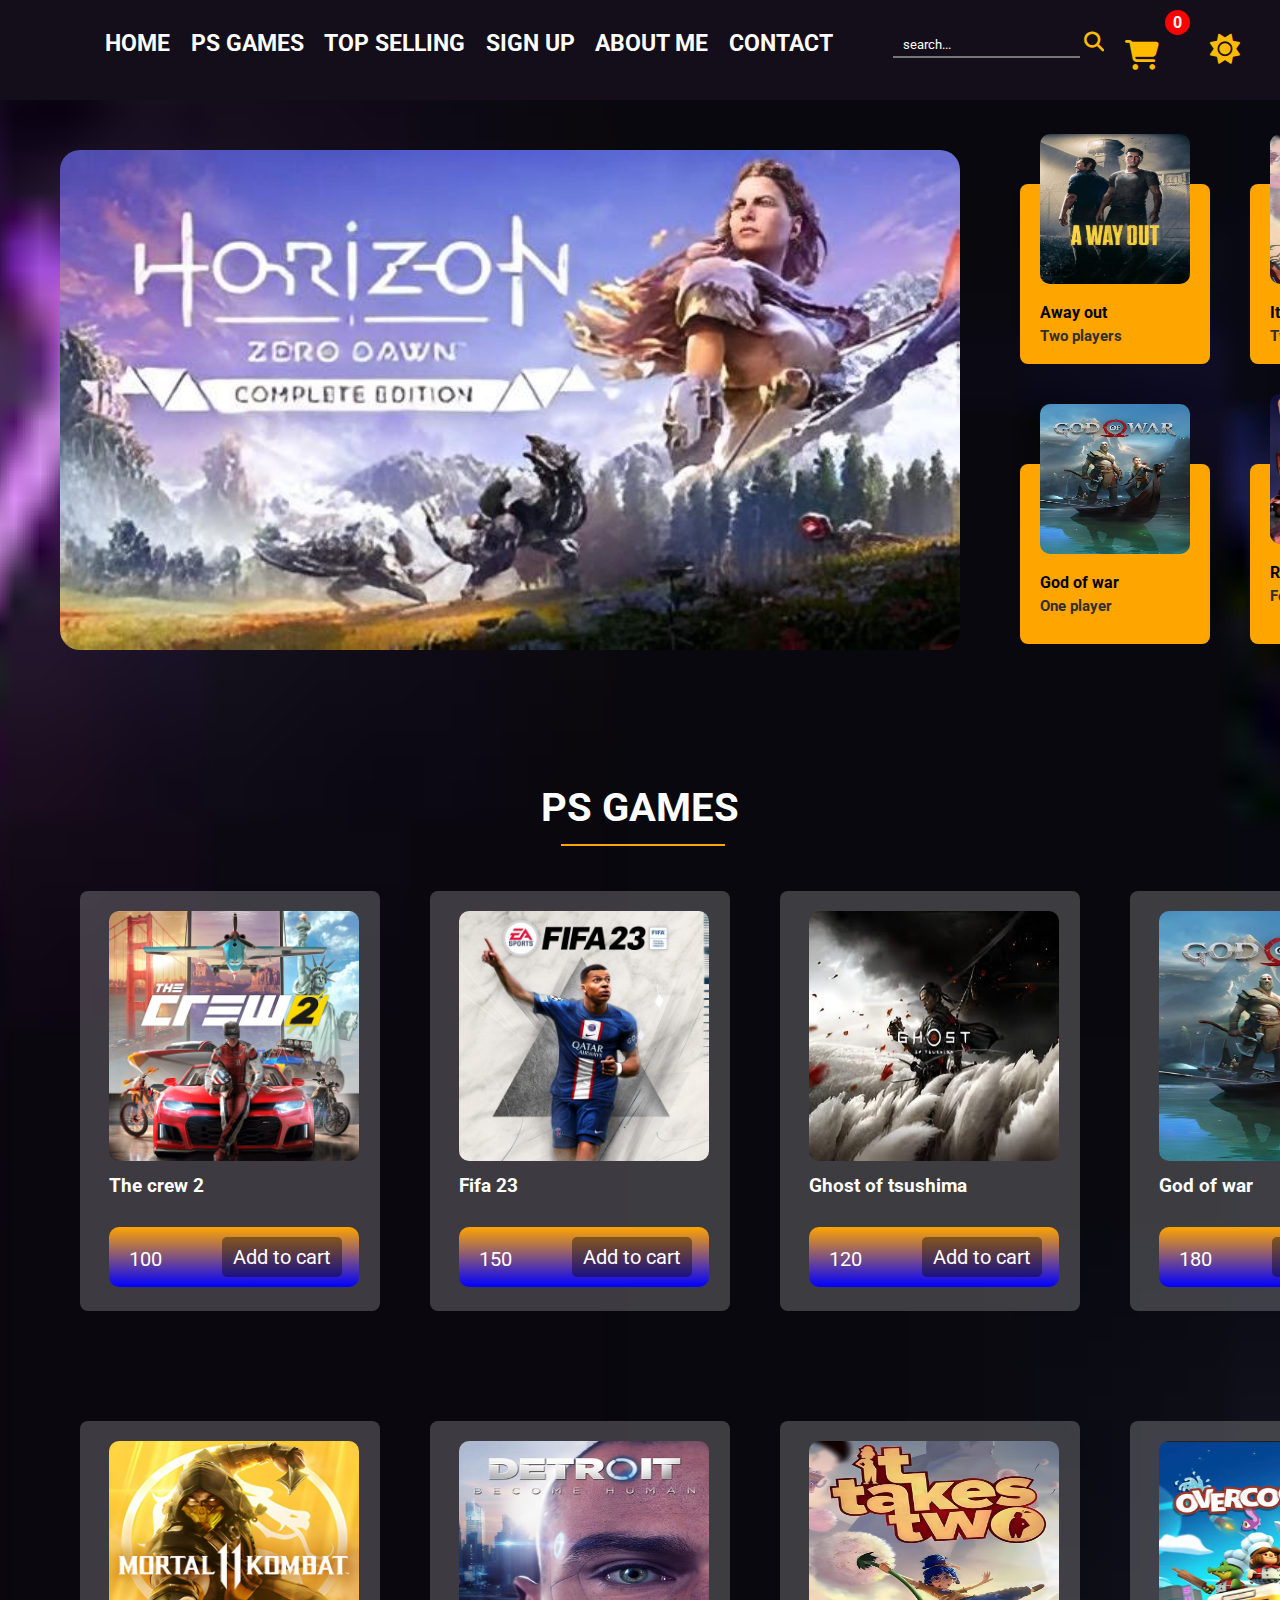
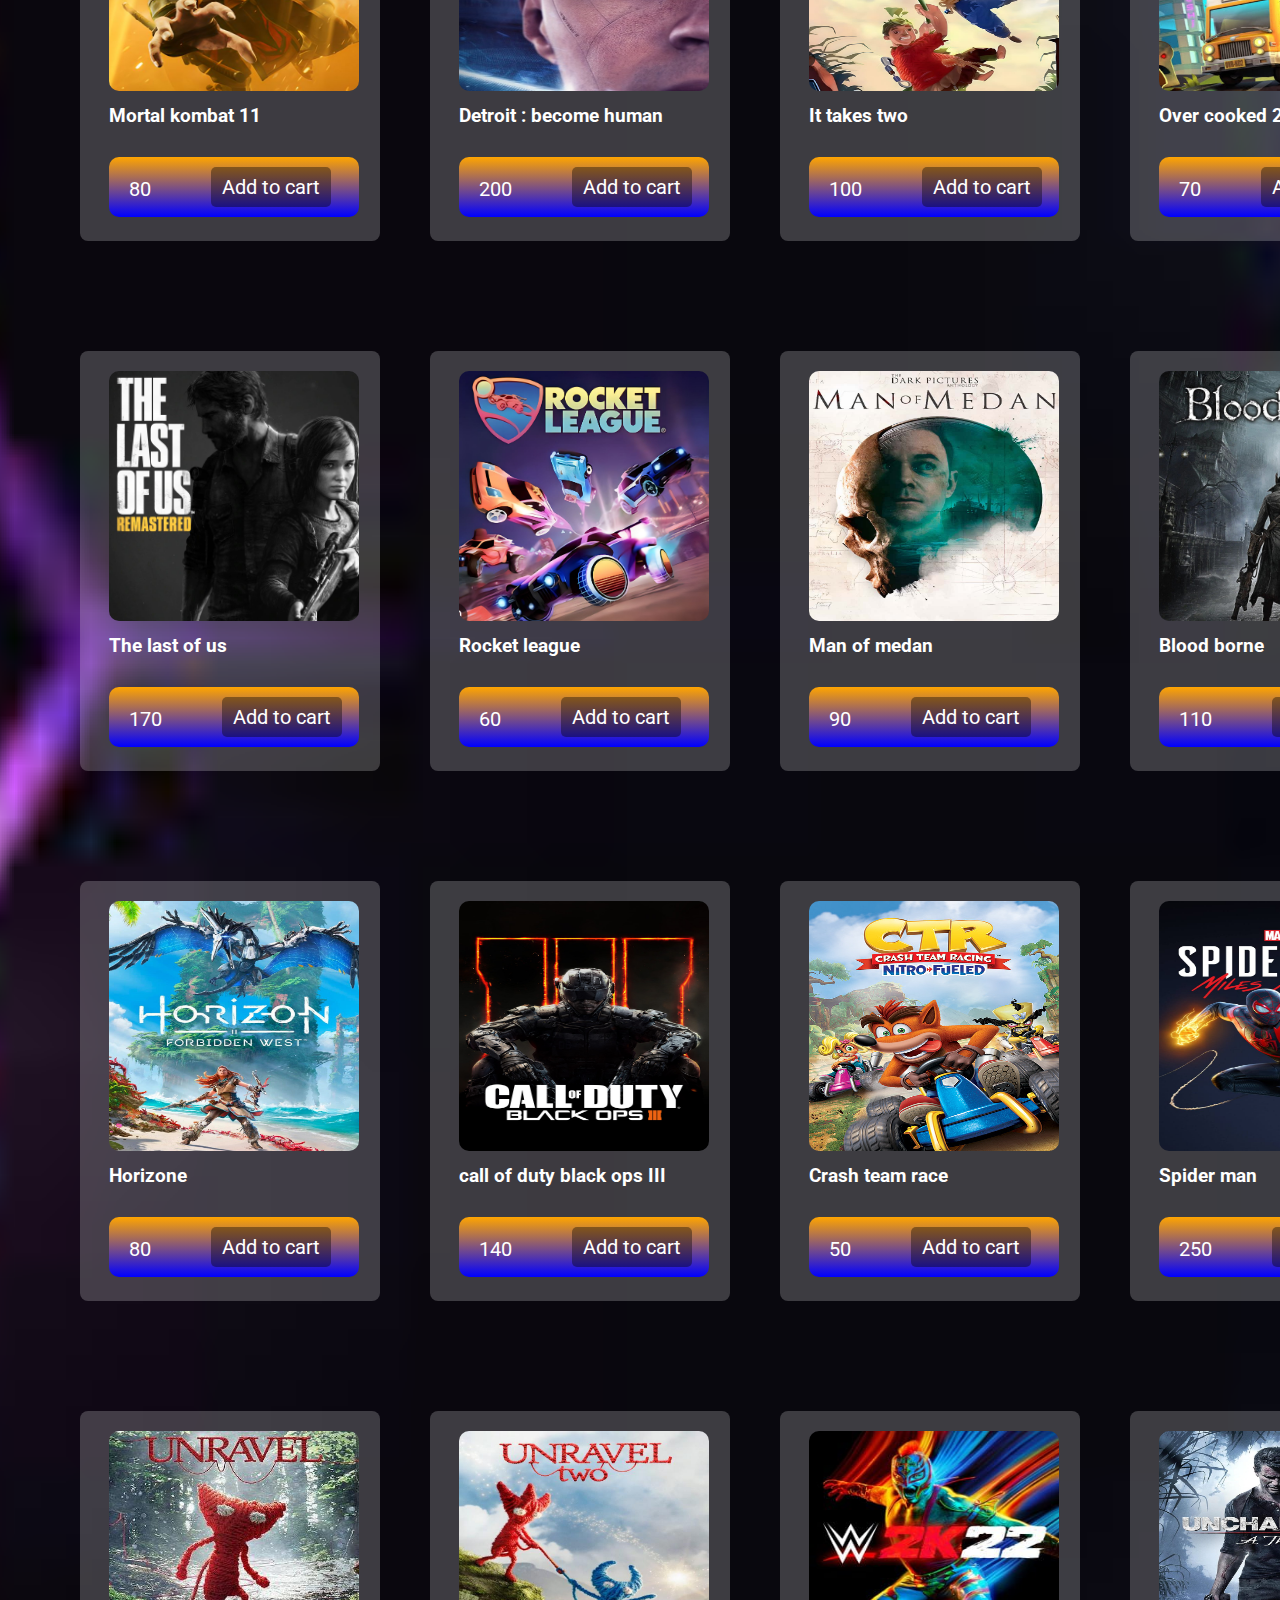
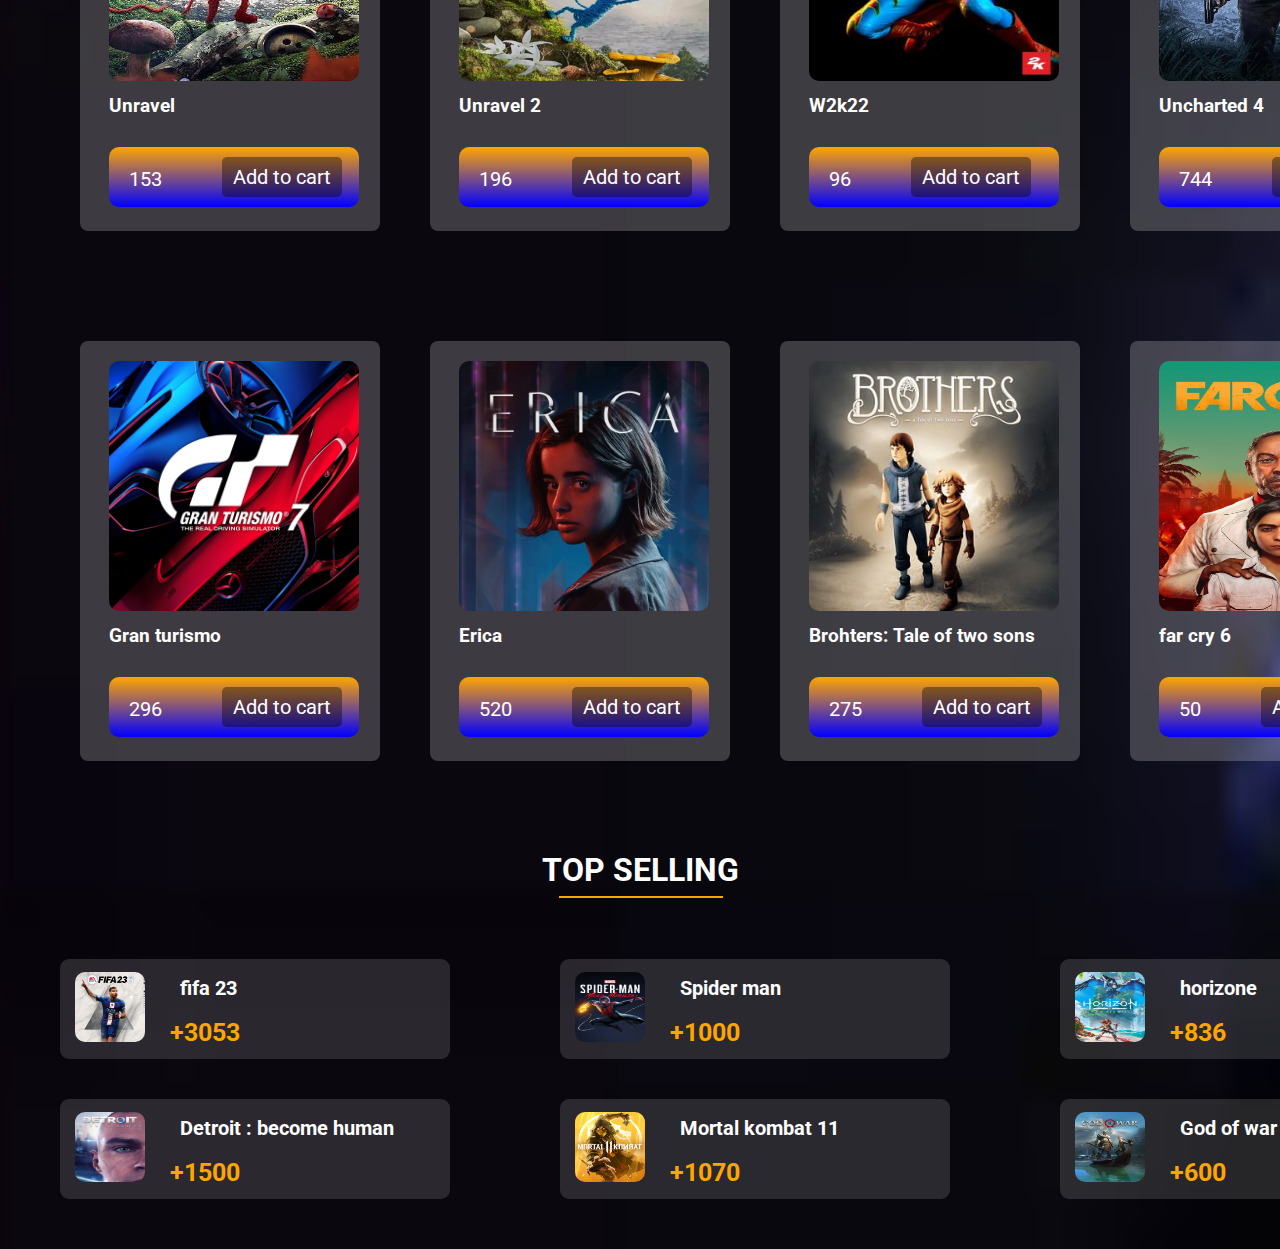
<file: index.html>
<!DOCTYPE html>
<html lang="en">
<head>
    <meta charset="UTF-8">
    <meta name="viewport" content="width=device-width, initial-scale=1.0">
    <title>PS GAMES</title>
    <link rel="stylesheet" href="style.css">
    <link rel="preconnect" href="https://fonts.googleapis.com">
<link rel="preconnect" href="https://fonts.gstatic.com" crossorigin>
<link href="https://fonts.googleapis.com/css2?family=Cairo&family=IBM+Plex+Sans+Arabic&family=Lemonada&family=Merriweather:wght@300&family=Roboto:wght@300&display=swap" rel="stylesheet">
<link rel="icon" href="ps icon.png">
<link rel="stylesheet" href="https://cdnjs.cloudflare.com/ajax/libs/font-awesome/6.4.2/css/all.min.css">
</head>
<body class="body">

    <div class="home" id="home">
        <header>
            <ul id="ul">
                <li><a href="#home">HOME</a></li>
                <li><a href="#ps">PS GAMES</a></li>
                <li><a href="#top">TOP SELLING</a></li>
                <li><a class="hide" href="sign up.html">SIGN UP</a></li>
                <li><a class="hide" href="about.html">ABOUT ME</a></li>
                <li><a class="hide" href="contact.html">CONTACT</a></li>
                
                <div class="search-icon">
                    <div class="all-search">
                        <input class="input-search" type="search" placeholder="search..." onkeyup="search()">
                        <button class="icon"><i class="fa-solid fa-magnifying-glass" style="color: #ffbb00;"></i></button>
                    </div>
                    <div class="products-list">
                        <div class="products">
                            <img src="spider man.jpeg" alt="photo">
                            <div class="details">
                                <h2>Spider man</h2>
                                <h3>250$</h3>
                            </div>
                        </div>

                        <div class="products">
                            <img src="detroit.jpeg" alt="photo">
                            <div class="details">
                                <h2>Detroit</h2>
                                <h3>200$</h3>
                            </div>
                        </div>

                        <div class="products">
                            <img src="call of duty.jpeg" alt="photo">
                            <div class="details">
                                <h2>Call of duty</h2>
                                <h3>140$</h3>
                            </div>
                        </div>

                        <div class="products">
                            <img src="uncharted.jpeg" alt="photo">
                            <div class="details">
                                <h2>uncharted 4</h2>
                                <h3>744$</h3>
                            </div>
                        </div>

                        <div class="products">
                            <img src="gang beasts.jpeg" alt="photo">
                            <div class="details">
                                <h2>gang beasts</h2>
                                <h3>50$</h3>
                            </div>
                        </div>

                        

                        <div class="products">
                            <img src="unravel.jpeg" alt="photo">
                            <div class="details">
                                <h2>unravel</h2>
                                <h3>153$</h3>
                            </div>
                        </div>

                        <div class="products">
                            <img src="unravel2.jpeg" alt="photo">
                            <div class="details">
                                <h2>unravel 2</h2>
                                <h3>196$</h3>
                            </div>
                        </div>

                        <div class="products">
                            <img src="horizone..jpeg" alt="photo">
                            <div class="details">
                                <h2>horizone </h2>
                                <h3>80$</h3>
                            </div>
                        </div>

                        <div class="products">
                            <img src="god of war.jpeg" alt="photo">
                            <div class="details">
                                <h2>god of war</h2>
                                <h3>180$</h3>
                            </div>
                        </div>

                        <div class="products">
                            <img src="ghost.jpeg" alt="photo">
                            <div class="details">
                                <h2>ghost of tsushima</h2>
                                <h3>120$</h3>
                            </div>
                        </div>

                        <div class="products">
                            <img src="tomb raider.jpeg" alt="photo">
                            <div class="details">
                                <h2>tomb raider</h2>
                                <h3>110$</h3>
                            </div>
                        </div>
                    </div>
                </div>

                <div class="cart">
                    <a class="active-cart"> <i class="fa-solid fa-cart-shopping" style="color:#ffbb00;"></i> </a>
                    <p class="quantity">0</p>
                </div>
                <div class="mode">
                    <p class="night"><i class="fa-solid fa-moon" style="color: #ffbb00;"></i></p>
                    <p class="light"><i class="fa-solid fa-sun" style="color: #ffbb00;"></i></p>

                </div>
            </ul>
            
            <div class="header-icon" id="header-icon">
                <i id="open" class="fa-solid fa-bars"></i>
                <i id="close" class="fa-solid fa-xmark"></i>
              </div>
            
        </header>

        <div class="cart-card">

            <div class="closeshopping">
                <i class="fa-sharp fa-regular fa-circle-xmark" style="color: red;"></i>
            </div>

            <h1> Your Cart</h1>
            
            <ul class="listcart">
            
            </ul>
            <div class="total-cart">
                <h3>Total</h3>
                <p class="total">0</p>
                
            </div><P class="pound">EGP</P>

                <a href="buy.html"><button class="cart-btn" id="btn">BUY</button></a>
                <a href="#ps"><button class="cart-btn" id="cart-btn">CONUTINUE SHOPPING >></button></a>

        </div>
    

        <div class="slider">

            <ul>
                <li><img  src="horizone3.jpeg" alt="photo"></li>
                <li><img src="need for speed.jpeg" alt="photo"></li>
                <li> <img src="hitman2.jpeg" alt="photo"></li>
                <li><img src="littlenightmarse3 (1).jpeg" alt="photo"></li>
                <li><img src="until dawn.jpg" alt="photo"></li>
            </ul>
        </div>

        <div class="images">
            <!--start card-->
            <div class="img-card">
                <img class="away-out" src="away out2.jpeg" alt="photo">
                
                <div class="content">
                    <h4>Away out</h4>
                    <p>Two players</p>
                </div>
                
            </div>
            <!--end card-->

            <!--start card-->
            <div class="img-card">
                <img class="takes-two" src="it takes two.jpeg" alt="photo"> <br>
                
                <div class="content">
                    <h4>It takes two</h4>
                    <p>Two players</p>
                </div>
                
            
            </div>
            <!--end card-->
                
            <!--start card-->
            <div class="img-card">
                <img class="speed" src="god of war.jpeg" alt="photo">
                
                <div class="content">
                    <h4>God of war</h4>
                    <p>One player</p>
                </div>
                
                
            </div>
            <!--end card-->
                
            <!--start card-->
            <div class="img-card">
                <img class="rocket" src="rocket league.jpeg" alt="photo">
                
                <div class="content">
                    <h4>Rocket league</h4>
                    <p>Four players</p>
                </div>
                
            
            </div>
            <!--end card-->
                
        </div>
        
    </div>

    <!--ps games section-->

    <div class="ps-title">
        <h1 id="ps">PS GAMES</h1>
    </div>
    <div class="ps">
        
    </div>

<!--top selling section-->

    <div class="top-selling" id="top">
        <div class="top">
            <h1>TOP SELLING</h1>
            <div class="all-top">
            <div class="card">
                
                <img src="fifa23.jpeg" alt="photo">
                <div class="text">
                    <h3>fifa 23</h3>
                    <h4>+3053</h4>
                </div>
            </div>

            <div class="card">
                <img src="spider man.jpeg" alt="photo">
                <div class="text">
                    <h3>Spider man</h3>
                    <h4>+1000</h4>
                    </div>
                </div>

            <div class="card">
                <img src="horizone..jpeg" alt="photo">
                <div class="text">
                    <h3>horizone</h3>
                    <h4>+836</h4>
                </div>
            </div>

            <div class="card">
                <img src="detroit.jpeg" alt="photo">
                <div class="text">
                    <h3>Detroit : become human</h3>
                    <h4>+1500</h4>
            </div>
            </div>

            <div class="card">
                <img src="mortal kombat.jpeg" alt="photo">
                <div class="text">
                    <h3>Mortal kombat 11</h3>
                    <h4>+1070</h4>
                </div>
            </div>

            <div class="card">
                <img src="god of war.jpeg" alt="photo">
                <div class="text">
                    <h3>God of war</h3>
                    <h4>+600</h4>
                </div>
            </div>
        </div>
        </div>

    </div>
    
    <script src="main.js"></script>
</body>
</html>
</file>
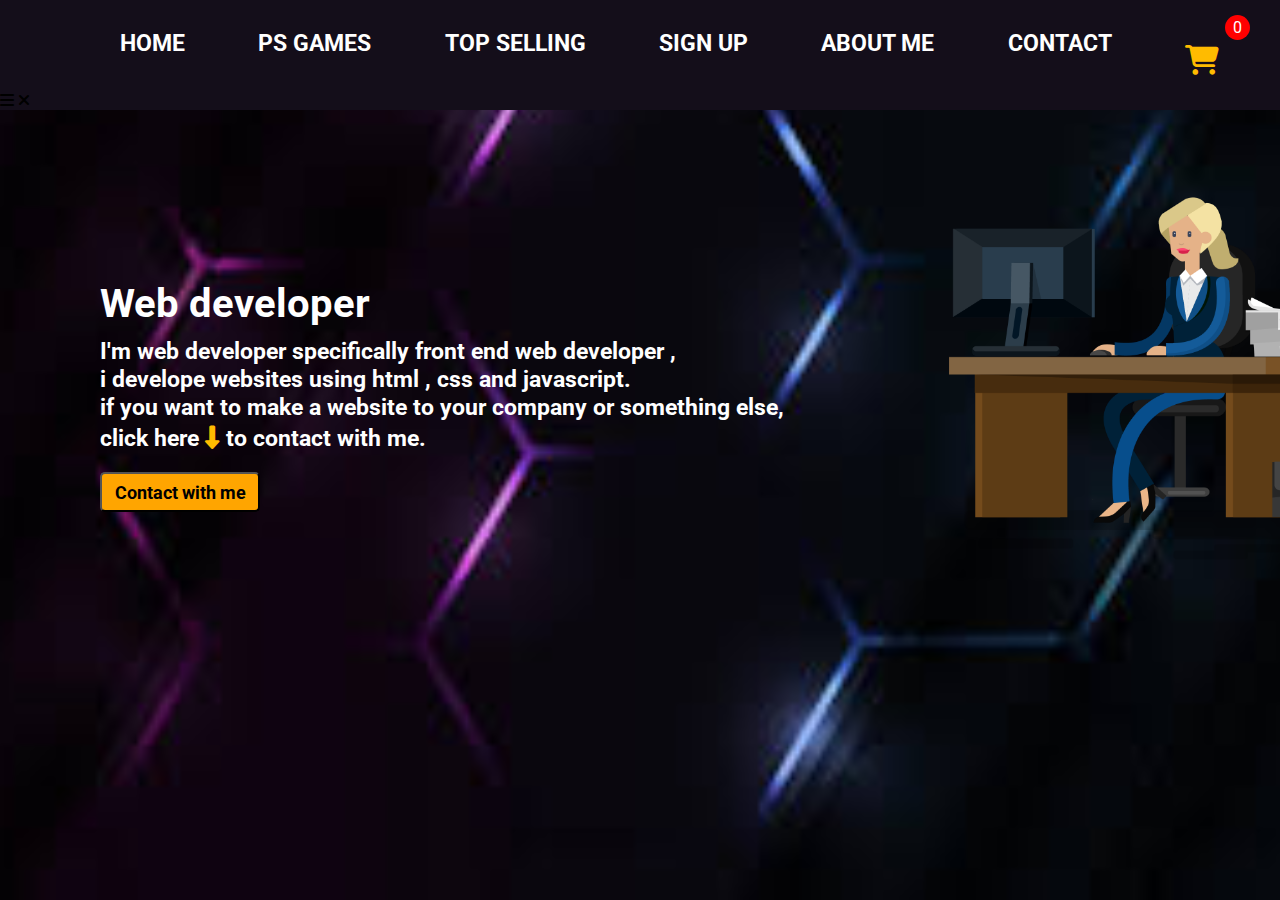
<file: about.html>
<!DOCTYPE html>
<html lang="en">
<head>
    <meta charset="UTF-8">
    <meta name="viewport" content="width=device-width, initial-scale=1.0">
    <title>PS GAMES</title>
    <link rel="stylesheet" href="about.css">
    <link rel="preconnect" href="https://fonts.googleapis.com">
<link rel="preconnect" href="https://fonts.gstatic.com" crossorigin>
<link href="https://fonts.googleapis.com/css2?family=Cairo&family=IBM+Plex+Sans+Arabic&family=Lemonada&family=Merriweather:wght@300&family=Roboto:wght@300&display=swap" rel="stylesheet">
<link rel="icon" href="ps icon.png">
<link rel="stylesheet" href="https://cdnjs.cloudflare.com/ajax/libs/font-awesome/6.4.2/css/all.min.css">
</head>
<body>
    <header>
        <ul>
            <li><a href="index.html">HOME</a></li>
            <li><a href="http://127.0.0.1:5500/index.html#ps">PS GAMES</a></li>
            <li><a href="http://127.0.0.1:5500/index.html#top">TOP SELLING</a></li>
            <li><a href="sign up.html">SIGN UP</a></li>
            <li><a href="about.html">ABOUT ME</a></li>
            <li><a href="contact.html">CONTACT</a></li>
            
            <div class="cart">
                <i class="fa-solid fa-cart-shopping" style="color:#ffbb00;"></i>
                <p>0</p>
            </div>
        </ul>
        <div class="header-icon" id="header-icon">
            <i id="open" class="fa-solid fa-bars"></i>
            <i id="close" class="fa-solid fa-xmark"></i>
          </div>
    </header>

    <div class="about">
        <h1>Web developer</h1>
        <h3>I'm web developer specifically front end web developer ,<br>
            i develope websites using html , css and javascript. <br>
            if you want to make a website to your company or something else,<br>
            click here <i class="fa-solid fa-down-long" style="color: #ffbb00;"></i> to contact with me. </h3>
        <button><a href="contact.html">Contact with me</a></button>

        <img src="programming.png" alt="">
    </div>

    <script src="main.js"></script>

</body>
</html>
</file>
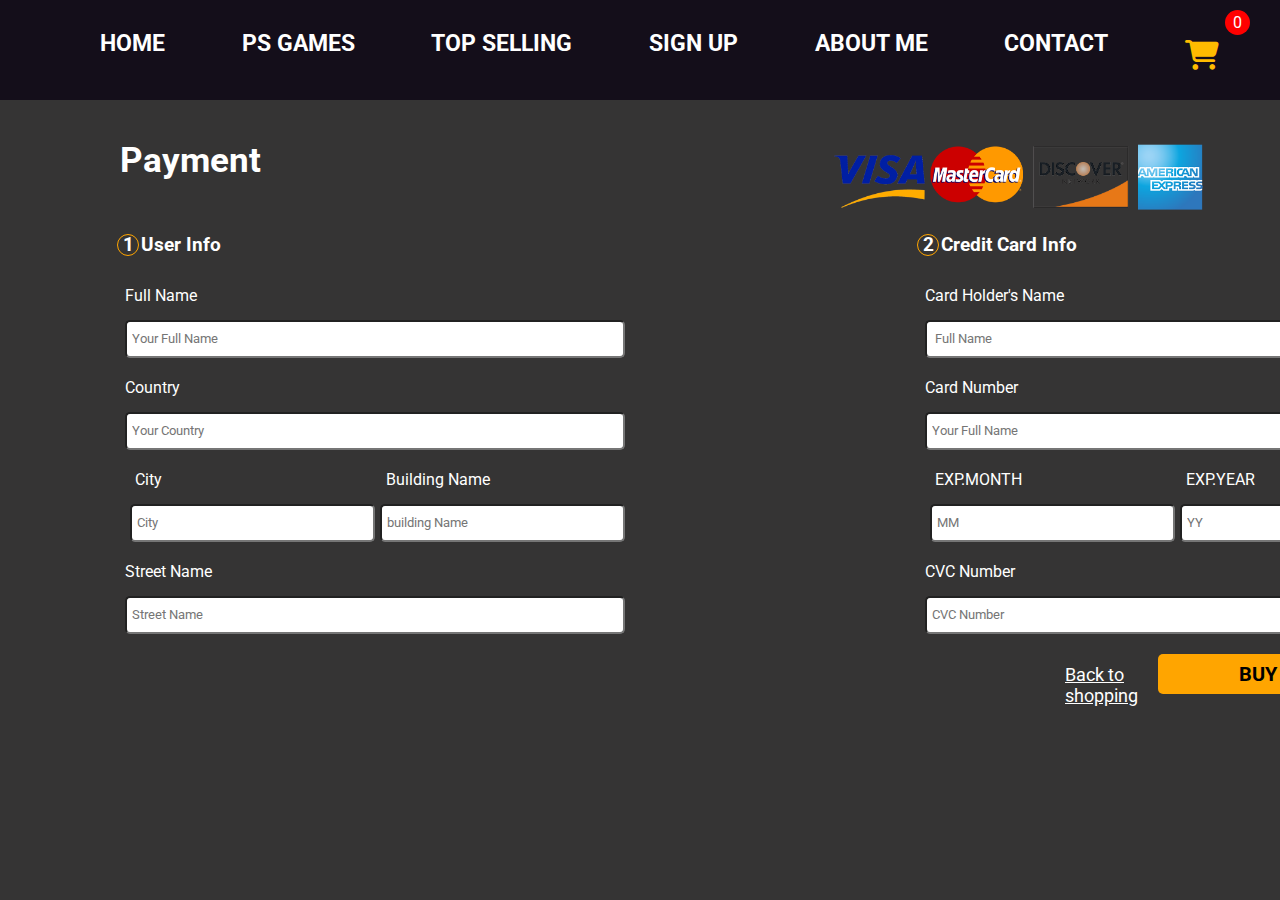
<file: buy.html>
<!DOCTYPE html>
<html lang="en">
<head>
    <meta charset="UTF-8">
    <meta name="viewport" content="width=device-width, initial-scale=1.0">
    <title>PS GAMES</title>
    <link rel="stylesheet" href="buy.css">
    <link rel="preconnect" href="https://fonts.googleapis.com">
<link rel="preconnect" href="https://fonts.gstatic.com" crossorigin>
<link href="https://fonts.googleapis.com/css2?family=Cairo&family=IBM+Plex+Sans+Arabic&family=Lemonada&family=Merriweather:wght@300&family=Roboto:wght@300&display=swap" rel="stylesheet">
<link rel="icon" href="ps icon.png">
<link rel="stylesheet" href="https://cdnjs.cloudflare.com/ajax/libs/font-awesome/6.4.2/css/all.min.css">
</head>
<body>
    <header>
        <ul>
            <li><a href="index.html">HOME</a></li>
            <li><a href="http://127.0.0.1:5500/index.html#ps">PS GAMES</a></li>
            <li><a href="http://127.0.0.1:5500/index.html#top">TOP SELLING</a></li>
            <li><a href="sign up.html">SIGN UP</a></li>
            <li><a href="about.html">ABOUT ME</a></li>
            <li><a href="contact.html">CONTACT</a></li>
            <div class="cart">
                <a class="active-cart"> <i class="fa-solid fa-cart-shopping" style="color:#ffbb00;"></i> </a>
                <p class="quantity">0</p>
            </div>
        </ul>
            
    </header>

    <div class="payment">

        <div class="title">
            <h1>Payment</h1>
        </div>
        <div class="payment-icon">
            <img src="card.png" alt="photo">
        </div>
        <div class="all-payment">
        <div class="user-info">
            <h3><span>1 </span> User Info</h3>

            <label for="">Full Name</label>
            <input  type="text" placeholder="Your Full Name">

            <label  for="">Country</label>
            <input type="text" placeholder="Your Country">

                <label class="city" for="">City</label>
                <label class="buld" for="">Building Name</label>
                <div class="inp-info">
            <input type="text" placeholder="City">

            
            <input class="buld-inp" type="text" placeholder="building Name">
            </div>

            <label for="">Street Name</label>
            <input type="text" placeholder="Street Name">
            
        </div>

        <div class="credit-info">
            <h3><span>2 </span>   Credit Card Info</h3>
            <label for="">Card Holder's Name</label>
            <input type="text" placeholder=" Full Name">

            <label for="">Card Number</label>
            <input type="text" placeholder="Your Full Name">


            <label class="city" for="">EXP.MONTH</label>
            <label class="year" for="">EXP.YEAR</label>

                <div class="inp-info">
            <input type="text" placeholder="MM">
            <input class="buld-inp" type="text" placeholder="YY">
            </div>

            <label for="">CVC Number</label>
            <input type="text" placeholder="CVC Number">
        </div>
    
    </div>
    <div class="links">
        <a href="http://127.0.0.1:5500/index.html#ps">Back to shopping</a>
        <a href="index.html"><button type="submit">BUY</button></a>
    </div>
    </div>
    
</body>
</html>
</file>
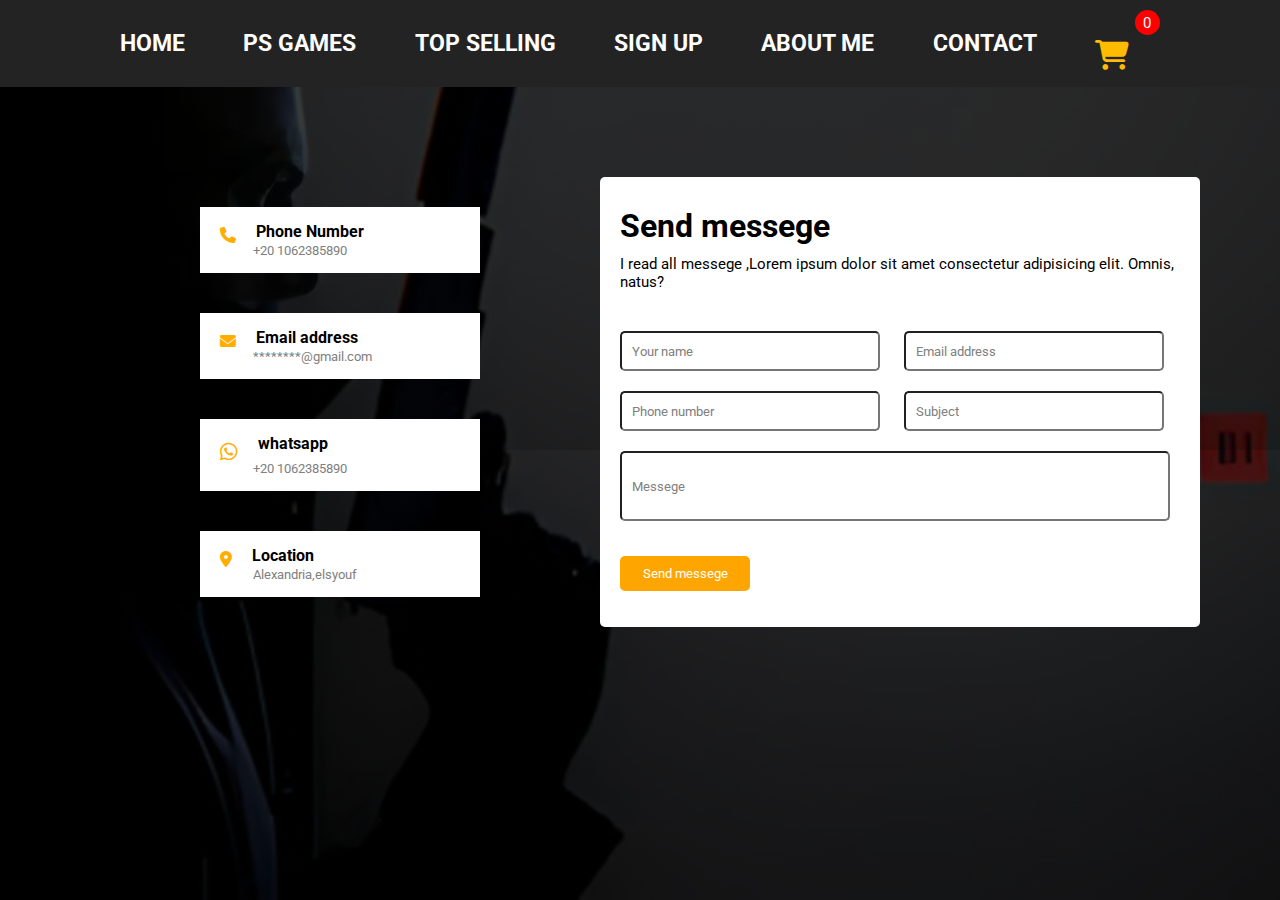
<file: contact.html>
<!DOCTYPE html>
<html lang="en">
<head>
    <meta charset="UTF-8">
    <meta name="viewport" content="width=device-width, initial-scale=1.0">
    <title>PS GAMES</title>
    <link rel="stylesheet" href="contact.css">
    <link rel="preconnect" href="https://fonts.googleapis.com">
<link rel="preconnect" href="https://fonts.gstatic.com" crossorigin>
<link href="https://fonts.googleapis.com/css2?family=Cairo&family=IBM+Plex+Sans+Arabic&family=Lemonada&family=Merriweather:wght@300&family=Roboto:wght@300&display=swap" rel="stylesheet">
<link rel="icon" href="ps icon.png">
<link rel="stylesheet" href="https://cdnjs.cloudflare.com/ajax/libs/font-awesome/6.4.2/css/all.min.css">
</head>
<body>
    <div class="contact">
        <header>
            <ul>
                <li><a href="index.html">HOME</a></li>
                <li><a href="http://127.0.0.1:5500/index.html#ps ">PS GAMES</a></li>
                <li><a href="http://127.0.0.1:5500/index.html#top"> TOP SELLING</a></li>
                <li><a href="sign up.html">SIGN UP</a></li>
                <li><a href="about.html">ABOUT ME</a></li>
                <li><a href="contact.html">CONTACT</a></li>
                <div class="cart">
                    <i class="fa-solid fa-cart-shopping" style="color:#ffbb00;"></i>
                    <p>0</p>
                </div>
            </ul>
        </header>   

        <div class="first-card">
            <!--start card-->
            <div class="four">
                <div class="content">
                    <i class="fa-solid fa-phone" style="color: #ffae00;"></i>
                    <h4>Phone Number</h4>
                   
                </div>
                <div class="num">
                     <p>+20 1062385890</p>
                </div>
            </div>
            <!--end card-->

             <!--start card-->
             <div class="four">
                <div class="content">
                    <i class="fa-solid fa-envelope" style="color: #ffae00;"></i>
                    <h4>Email address</h4>
                   
                </div>
                <div class="num">
                     <p>********@gmail.com</p>
                </div>
            </div>
            <!--end card-->

             <!--start card-->
             <div class="four">
                <div class="content">
                    <div class="whatsapp">
                        <i  class="fa-brands fa-whatsapp fa-lg" style="color: #ffae00;"></i>
                    </div>
                    <h4>whatsapp</h4>
                   
                </div>
                <div class="num">
                     <p>+20 1062385890</p>
                </div>
            </div>
            <!--end card-->

            <!--start card-->
            <div class="four">
                <div class="content">
                    <i class="fa-solid fa-location-dot" style="color: #ffae00;"></i>
                    <h4>Location</h4>
                   
                </div>
                <div class="num">
                     <p>Alexandria,elsyouf</p>
                </div>
            </div>
            <!--end card-->
            
        </div>

        <div class="second-card">
            <div class="main">
                <h1>Send messege</h1>
                <p>I read all messege ,Lorem ipsum dolor sit amet consectetur adipisicing elit. Omnis, natus?</p>
            </div>
            <div class="inputs">
                <input type="text" placeholder="Your name">
                <input class="leftInput" type="text" placeholder="Email address">
                <input  type="text" placeholder="Phone number">
                <input class="leftInput" type="text" placeholder="Subject">
                <input class="messege" type="text" placeholder="Messege">
            </div>
            <button>Send messege</button>
        </div>

    </div>
</body>
</html>
</file>
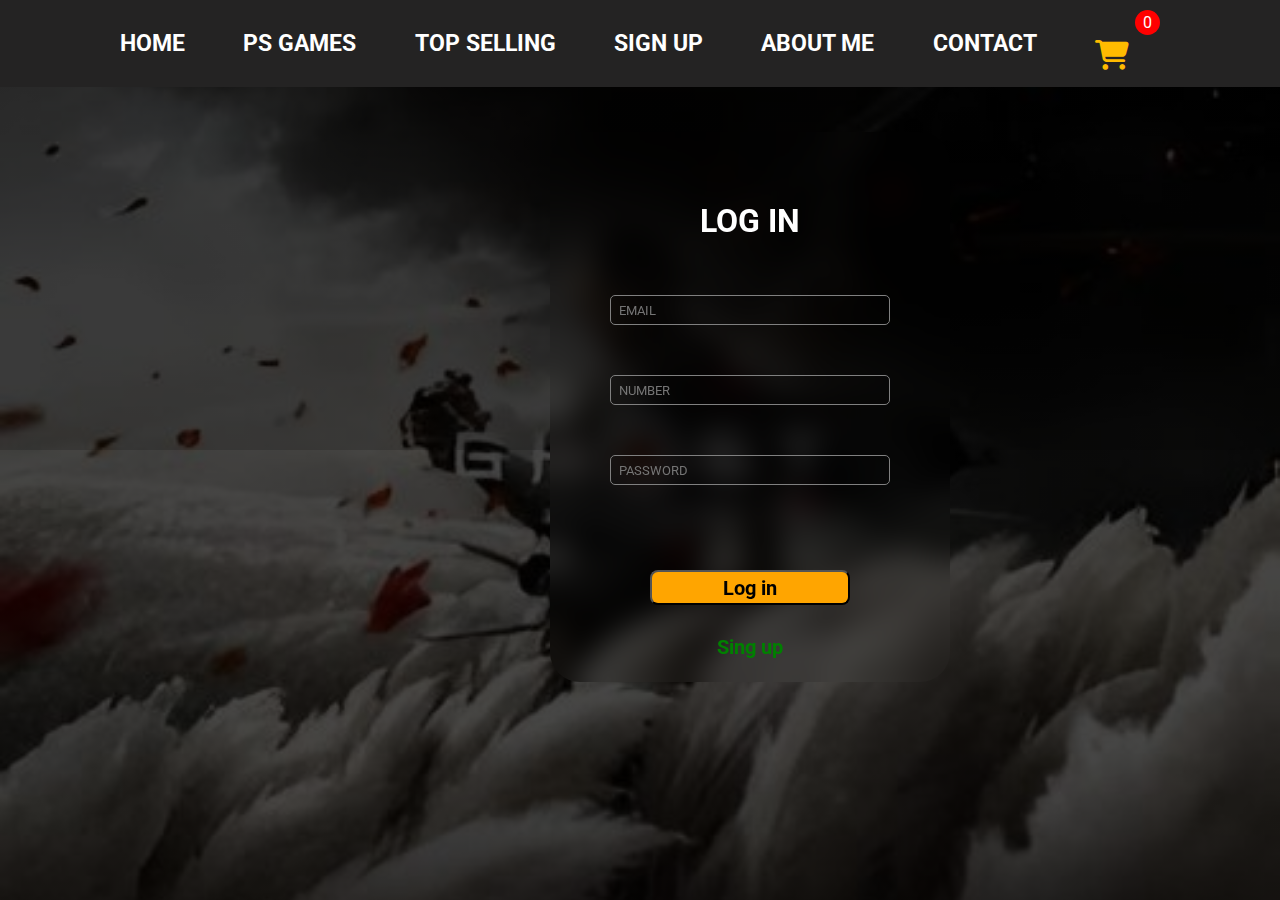
<file: log in.html>
<!DOCTYPE html>
<html lang="en">
<head>
    <meta charset="UTF-8">
    <meta name="viewport" content="width=device-width, initial-scale=1.0">
    <title>PS GAMES</title>
    <link rel="stylesheet" href="log in.css">
    <link rel="preconnect" href="https://fonts.googleapis.com">
<link rel="preconnect" href="https://fonts.gstatic.com" crossorigin>
<link href="https://fonts.googleapis.com/css2?family=Cairo&family=IBM+Plex+Sans+Arabic&family=Lemonada&family=Merriweather:wght@300&family=Roboto:wght@300&display=swap" rel="stylesheet">
    <link rel="icon" href="ps icon.png">
    <link rel="stylesheet" href="https://cdnjs.cloudflare.com/ajax/libs/font-awesome/6.4.2/css/all.min.css">

</head>
<body>
    <div class="sign-up">
        <header>
            <ul>
                <li><a href="index.html">HOME</a></li>
                <li><a href="http://127.0.0.1:5500/index.html#ps">PS GAMES</a></li>
                <li><a href="http://127.0.0.1:5500/index.html#top"> TOP SELLING</a></li>
                <li><a href="sign up.html">SIGN UP</a></li>
                <li><a href="about.html">ABOUT ME</a></li>
                <li><a href="contact.html">CONTACT</a></li>

                <div class="cart">
                    <i class="fa-solid fa-cart-shopping" style="color:#ffbb00;"></i>
                    <p>0</p>
                </div>
            </ul>
        </header>

        <div class="card">
            <h1>LOG IN</h1>
            <form action="" method="post" name="form" onsubmit=" return validation() " >
                <div class="inp">
                    <input  type="email" name="user" placeholder=" EMAIL" id="user"> 
                    <p id="error-user">pleas enter your email correctly</p>
                    <i class="fa fa-check u_check" ></i>  
                    <i class="fa fa-times u_times" ></i> <br>
                </div>

                <div class="inp">
                    <input   type="number" name="number" placeholder=" NUMBER" id="num"> 
                    <p id="error-num">number could be 11 numbers only</p>
                    <i class="fa fa-check n_check" ></i>  
                    <i class="fa fa-times n_times" ></i> <br>
                </div>

                <div class="inp">
                    <input   type="text" name="password" placeholder=" PASSWORD" id="pass">
                    <p id="error-pass">password should be at least 6 characters</p>
                    <i class="fa fa-check p_check" ></i>  
                    <i class="fa fa-times p_times" ></i> <br>
                </div>
                <button  class="btn" type="submit"><a href="#"> Log in </a></button>
            </form>
            <p><a href="sign up.html">Sing up</a></p>
        </div>
    </div>

    <script src="sign up.js"></script>
</body>
</html>
</file>
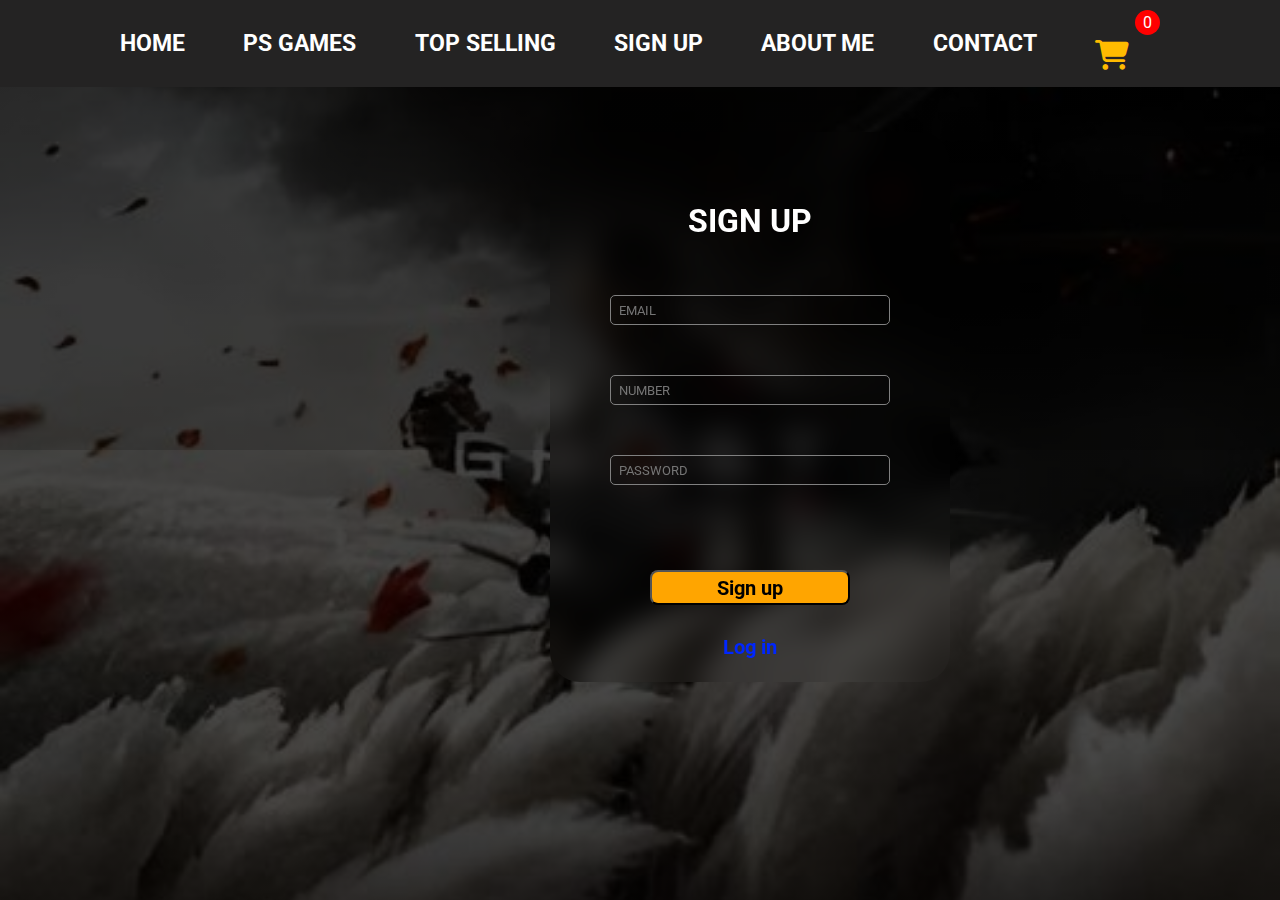
<file: sign up.html>
<!DOCTYPE html>
<html lang="en">
<head>
    <meta charset="UTF-8">
    <meta name="viewport" content="width=device-width, initial-scale=1.0">
    <title>PS GAMES</title>
    <link rel="stylesheet" href="sign up.css">
    <link rel="preconnect" href="https://fonts.googleapis.com">
<link rel="preconnect" href="https://fonts.gstatic.com" crossorigin>
<link href="https://fonts.googleapis.com/css2?family=Cairo&family=IBM+Plex+Sans+Arabic&family=Lemonada&family=Merriweather:wght@300&family=Roboto:wght@300&display=swap" rel="stylesheet">
<link rel="icon" href="ps icon.png">
<link rel="stylesheet" href="https://cdnjs.cloudflare.com/ajax/libs/font-awesome/6.4.2/css/all.min.css">
</head>
<body>
    <div class="sign-up">
        <header>
            <ul>
                <li><a href="index.html">HOME</a></li>
                <li><a href="http://127.0.0.1:5500/index.html#ps">PS GAMES</a></li>                
                <li><a href="http://127.0.0.1:5500/index.html#top">TOP SELLING</a></li>
                <li><a href="sign up.html">SIGN UP</a></li>
                <li><a href="about.html">ABOUT ME</a></li>
                <li><a href="contact.html">CONTACT</a></li>
                <div class="cart">
                    <i class="fa-solid fa-cart-shopping" style="color:#ffbb00;"></i>
                    <p>0</p>
                </div>
            </ul>
        </header>

        <div class="card">
            <h1>SIGN UP</h1>
            <form action="" method="post" name="form" onsubmit=" return validation() " >
                <div class="inp">
                    <input  type="email" name="user" placeholder=" EMAIL" id="user"> 
                    <p id="error-user">pleas enter your email correctly</p>
                    <i class="fa fa-check u_check" ></i>  
                    <i class="fa fa-times u_times" ></i> <br>
                </div>

                <div class="inp">
                    <input   type="number" name="number" placeholder=" NUMBER" id="num"> 
                    <p id="error-num">number could be 11 numbers only</p>
                    <i class="fa fa-check n_check" ></i>  
                    <i class="fa fa-times n_times" ></i> <br>
                </div>

                <div class="inp">
                    <input   type="text" name="password" placeholder=" PASSWORD" id="pass">
                    <p id="error-pass">password should be at least 6 characters</p>
                    <i class="fa fa-check p_check" ></i>  
                    <i class="fa fa-times p_times" ></i> <br>
                </div>
                <button  class="btn" type="submit"><a href="#"> Sign up </a></button>
            </form>
            <p><a href="log in.html">Log in</a></p>
        </div>
    </div>

    <script src="sign up.js"></script>
</body>
</html>
</file>
<file: style.css>
* {
  font-family: "Cairo", sans-serif;
  font-family: "IBM Plex Sans Arabic", sans-serif;
  font-family: "Lemonada", cursive;
  font-family: "Merriweather", serif;
  font-family: "Roboto", sans-serif;
  margin: 0;
  padding: 0;
  box-sizing: border-box;
  color: white;
  text-decoration: none;
  list-style-type: none;
}

:root {
  --firstcolor: rgb(49, 48, 48); /*#08081E*/
  --secondcolor: #140e1a;
}

html {
  scroll-behavior: smooth;
}

body {
  background: url(back.jpg);
  background-position: center;
  background-size: cover;
  overflow-x: hidden;
}

header {
  background-color: var(--secondcolor); /*  rgba(128, 128, 128, 0.123)*/
  position: fixed;
  width: 100%;
  height: 100px;
  z-index: 1000;
}

header ul {
  display: flex;
  justify-content: space-between;
  padding: 30px;
  padding-left: 105px;
  padding-right: 30px;
}

header ul li a {
  color: white;
  font-weight: bold;
  font-size: 23px;
}

header ul li a:hover {
  color: orange;
  transition: 0.4s;
}

header ul li a:focus {
  color: orange;
}

header input {
  height: 25px;
  padding-left: 10px;
  left: 120px;
  background: transparent;
  border-top: none;
  border-left: none;
  border-right: none;
}

.header-icon{
  display: none;
}

.search-icon {
  margin-left: 40px;
}

.card-card .search-icon {
  background-color: #1d1525;
  width: 280px;
  height: 470px;
  padding-left: 50px;
  padding-top: 15px;
  border-radius: 15px;
}

.card-card .search-icon input {
  border: 1px solid gray;
  border-radius: 6px;
  color: white;
}

input::placeholder {
  color: white;
}

.card-card .search-icon .icon {
  display: flex;
  margin-left: 163px;
  margin-top: -26px;
  padding: 3px;
  border: none;
  cursor: pointer;
}

.icon {
  font-size: 20px;
  background: transparent;
  border: none;
}

.card-card .products {
  display: flex;
}

.card-card .products img {
  width: 50px;
  height: 50px;
  margin-top: 30px;
}

.card-card .details {
  color: white;
  font-size: 13px;
  margin-top: 30px;
  padding-left: 10px;
}

.products-list {
  display: none;
}

.search-icon {
  overflow-y: hidden;
}

/* cart  icon section */

.cart i {
  font-size: 30px;
  margin-top: 10px;
  cursor: pointer;
}

.cart p {
  background-color: red;
  color: white;
  display: flex;
  justify-content: center;
  align-items: center;
  border-radius: 50%;
  width: 25px;
  height: 25px;
  margin-top: -60px;
  margin-left: 40px;
}

/* card cart section */

.addToCart {
  display: flex;
  padding-top: 100px;
}

/* slider */

.slider {
  padding-top: 30px;
  /*padding-left: 120px; */
  margin-left: 60px;
  width: 900px;
  padding-top: 150px;
  overflow: hidden;
}

.slider ul {
  width: 4500px;
  position: relative;
  animation: sliding 20s ease-in-out infinite;
}

/* .slider ul:hover{
    animation-play-state: paused;
} */

.slider ul li {
  float: left;
}

.slider img {
  border-radius: 20px;
  width: 900px;
  height: 500px;
}

@keyframes sliding {
  5%,
  15% {
    left: 0;
  }
  15%,
  25% {
    left: -900px;
  }
  35%,
  45% {
    left: -1800px;
  }
  55%,
  65% {
    left: -2700px;
  }
  75%,
  85% {
    left: -3600px;
  }
}

/* small images section */

.images {
  margin-left: 1000px;
  margin-top: -550px;
  display: grid;
  grid-template-columns: repeat(2, 1fr);
}

.images .img-card {
  background-color: orange;
  margin: 20px;
  margin-top: 80px;
  padding-left: 20px;
  height: 180px;
  width: 190px;
  border-radius: 8px;
}

.images img {
  margin-top: -70px;
  border-radius: 10px;
  margin-right: 20px;
}

.images .away-out {
  width: 150px;
  height: 150px;
  margin-top: -50px;
}

.images .takes-two {
  width: 150px;
  height: 150px;
  margin-top: -50px;
}

.images .speed {
  width: 150px;
  height: 150px;
  margin-top: -60px;
}

.images .rocket {
  width: 150px;
  height: 150px;
  /* margin-top: 10px;  */
}

.images .content {
  margin-top: 15px;
}

.images .content h4 {
  color: black;
}

.images p {
  font-size: 15px;
  color: var(--firstcolor);
  margin-top: 5px;
}

/* ps games section */

.ps {
  display: grid;
  grid-template-columns: repeat(4, 300px);
  column-gap: 50px;
  row-gap: 20px;
  padding-left: 70px;
  color: white;
}

.ps-title h1 {
  color: white;
  text-align: center;
  font-weight: bold;
  font-size: 40px;
  padding-top: 120px;
  padding-bottom: 20px;
  position: relative;
}

.ps-title h1::after {
  content: "";
  width: 164px;
  height: 2px;
  background-color: orange;
  position: absolute;
  top: 180px;
  margin-left: -178px;
}

.card img {
  height: 250px;
  width: 250px;
  border-radius: 10px;
  left: 200px;
  margin-bottom: 10px;
}

.ps .card {
  background-color: rgba(255, 255, 255, 0.212);
  width: 300px;
  height: 420px;
  padding-top: 20px;
  padding-right: 30px;
  padding-left: 29px;
  padding-bottom: 20px;
  margin-bottom: 50px;
  border-radius: 8px;
  margin-left: 10px;
  margin-top: 40px;
}

.all-PB {
  background: linear-gradient(orange, blue);
  width: 250px;
  height: 60px;
  display: flex;
  margin-top: 30px;
  border-radius: 10px;
}

.ps button {
  background: rgba(0, 0, 0, 0.377);
  color: white;
  font-size: 20px;
  width: 120px;
  height: 40px;
  margin-left: 60px;
  margin-top: 10px;
  border: none;
  border-radius: 5px;
  cursor: pointer;
  transition: 0.4s;
}

.ps button:hover {
  background-color: rgba(255, 255, 255, 0.295);
  color: black;
}

.price {
  margin-left: 20px;
  margin-top: 20px;
  font-size: 20px;
}

/* top selling section */

.top-selling {
  padding-left: 40px;
  padding-bottom: 50px;
}

.top h1 {
  text-align: center;
  padding-top: 40px;
  position: relative;
  margin-right: 40px;
}

.top h1::after {
  content: "";
  width: 164px;
  height: 2px;
  background-color: orange;
  position: absolute;
  top: 85px;
  margin-left: -180px;
}

.all-top {
  display: grid;
  grid-template-columns: repeat(3, 450px);
  column-gap: 50px;
  row-gap: 20px;
  margin-top: 50px;
  padding-left: 20px;
}

.top .card {
  background: rgba(255, 255, 255, 0.137);
  width: 390px;
  height: 100px;
  border-radius: 9px;
  margin-top: 20px;
  cursor: pointer;
  transition: 0.4s;
}

.top .card:hover {
  transform: scale(1.1);
}

.top .card img {
  width: 70px;
  height: 70px;
  margin-left: 15px;
  margin-top: 13px;
}

.top .card .text {
  margin-left: 120px;
  margin-top: -80px;
}

.top .card .text h3 {
  font-weight: bold;
  font-size: 20px;
}

.top .card .text h4 {
  font-weight: bold;
  font-size: 25px;
  color: orange;
  margin-top: 18px;
  margin-left: -10px;
}

/* cart card   section */

.active .cart-card .item {
  display: flex;
}

.cart-card {
  background-color: white;
  width: 380px;
  height: 87%;
  left: 100%;
  margin-top: 100px;
  position: fixed;
  z-index: 999;
}

.active .cart-card {
  left: calc(100% - 380px);
  overflow-y: scroll;
}

.cart-card .closeshopping {
  font-size: 30px;
  text-align: center;
  color: red;
  margin-top: 20px;
  cursor: pointer;
}

.active .cart-card h1 {
  color: orange;
  padding-top: 40px;
  text-align: center;
}

.active .cart-card .item .name,
.Price {
  color: white;
  display: flex;
  font-weight: bold;
  padding-left: 10px;
}

.active .cart-card .price {
  margin-right: 200px;
}

.active .listcart {
  margin-left: 30px;
}

.active .listcart .item {
  background-color: gray;
  margin-top: 20px;
  padding: 5px;
  border-radius: 5px;
}

.active .all-content {
  display: flex;
  padding-top: 20px;
}

.active .listcart img {
  width: 70px;
  height: 70px;
  padding-left: 2px;
  border-radius: 8px;
}
.active .listcart button {
  background: linear-gradient(orange, blue);
  width: 30px;
  height: 20px;
  margin-left: 10px;
  border: none;
  cursor: pointer;
}

.active .count {
  padding-left: 5px;
}

.active .total-cart h3,p {
  color: black;
  font-weight: bold;
  margin-top: 30px;
}

.active .total-cart h3 {
  margin-left: 30px;
}

.active .total-cart p {
  margin-left: 30px;
}

.active .pound {

  margin-left: 140px;
  margin-top: -20px;
}
.active .total-cart {
  display: flex;
}

.active .cart-card .cart-btn {
  margin-top: 50px;
  width: 172px;
  height: 43px;
  background: linear-gradient(orange, blue);
  border: none;
  cursor: pointer;
}

#btn {
  margin-left: 15px;
}

.quantity-btn {
  display: flex;
}

/* light mode section */

.modes .body {
  background: url(kk.jpg);
  background-position: center;
  background-size: cover;
  height: 2250px;
}

.modes header {
  background-color: rgb(80, 80, 214);
}

.modes header ul li a:hover {
  color: black;
}

.modes .images .img-card {
  background-color: #2657b9;
}
.modes .images .content h4 {
  color: white;
}
.modes .images .content p {
  color: white;
}

.modes .ps-title h1 {
  color: black;
}

.modes .ps .card {
  background: #8f99a6ad;
}

.modes .top h1 {
  color: black;
}

.modes .top .card {
  background-color: #8f99a6;
}

.modes .mode {
  font-size: 30px;
  margin-top: -28px;
  margin-right: 10px;
}

.modes .mode .light {
  margin-top: -38px;
  display: none;
}

.modes .mode .night {
  margin-top: -38px;
  display: block;
  margin-top: 25px;
}

.mode {
  font-size: 30px;
  margin-top: -28px;
  margin-right: 10px;
  cursor: pointer;
}

.mode .night {
  margin-top: -10px;
  display: none;
}


.modes   .search-icon{
  background-color:  rgb(45, 45, 175);
}

/*                    responsive                     */


@media (max-width:1023px){

  header{
    background-color: transparent;
    justify-content: center;
  }

  header ul{
    display: block;
    background-color: var(--secondcolor);
    width: 40vh;
    justify-content: center;
    margin-top: 1rem;
    margin-left: 1.7rem;
    border-radius: 5px;
    display: none;
    .hide{
      display: none;
    }
  }

  header ul li{
    padding-top: 2rem;
  }

  .header-icon{
    display: block;
    margin-left: 21rem;
    margin-top: 2rem;
  }

  .header-icon i{
    font-size: 2rem;
    color: orange;
    position: absolute;
    position: absolute;
  }

  #close{
    display: none;
  }

  .all-search{
    margin-top: 3rem;
    align-items: center;
  }

  .card-card .search-icon{
    margin-left: -4rem;
  }

  .cart{
    margin-left: 8rem;
    margin-top: 3rem;
  }

  

  .slider img{
    display: none;
  }

  .images {
    padding-top: 35rem;
    margin-left: -1rem;
    margin-left: 0.3rem;
    justify-content: center;

  }
  
  .images .img-card{
    width: 18vh;
  }

  .images .img-card img{
    width: 15vh;
    margin-left: -0.5rem;
  }
  .ps-title{
    justify-content: center;
  }
  .ps{
    display: grid;
    grid-template-columns: repeat(1,430px);
    justify-content: center;
  }

  .all-top{
    display: grid;
    grid-template-columns: repeat(1,400px);
    justify-content: center;
  }

  .all-top .card{
    width: 36vh;
  }


  
}
</file>
<file: about.css>
* {
  font-family: "Cairo", sans-serif;
  font-family: "IBM Plex Sans Arabic", sans-serif;
  font-family: "Lemonada", cursive;
  font-family: "Merriweather", serif;
  font-family: "Roboto", sans-serif;
  margin: 0;
  padding: 0;
  box-sizing: border-box;
  text-decoration: none;
  list-style-type: none;
}

:root {
  --firstcolor: rgb(49, 48, 48); /*#08081E*/
  --secondcolor: #140e1a;
}

body {
  background: url(back.jpg);
  background-position: center;
  background-size: cover;
  height: 100vh;
  overflow: hidden;
}

header {
  background-color: var(--secondcolor); /*  rgba(128, 128, 128, 0.123)*/
  position: fixed;
  width: 100%;
  z-index: 1000;
  
}

header ul {
  display: flex;
  justify-content: space-between;
  padding: 30px;
  padding-left: 120px;
  padding-right: 30px;
}

header ul li a {
  font-weight: bold;
  font-size: 23px;
  color: white;
}

header ul li a:hover {
  color: orange;
  transition: 0.4s;
}

header ul li a:focus {
  color: orange;
}

header input {
  height: 25px;
  padding-left: 10px;
  left: 120px;
  border-left: none;
  border-right: none;
  border-top: none;
  background: transparent;
}

 

.cart i {
  font-size: 30px;
  margin-top: 10px;
  cursor: pointer;
}

.cart p {
  background-color: red;
  color: white;
  display: flex;
  justify-content: center;
  align-items: center;
  border-radius: 50%;
  width: 25px;
  height: 25px;
  margin-top: -60px;
  margin-left: 40px;
}

.about {
  padding-top: 280px;
  margin-left: 100px;
  color: white;
  font-size: 20px;
}

.about h1 {
  font-weight: bold;
}

.about h3{
  margin-top: 10px;
}

i{
  padding-top: 5px;
}

button{
  background-color: orange;
  width: 160px;
  height: 40px;
  border-radius: 5px;
  margin-top: 20px;
  transition: 0.4s;
}

button a{
  color: black;
  font-weight: bold;
  font-size: 18px;
}

button:hover{
  transform: scale(1.2);
}


.about img{
  display: flex;
  width: 45%;
  margin-top: -400px;
  margin-left: 800px;
}



/* @media (max-width:1023px){
  header{
    background-color: transparent;
    justify-content: center;
  }

  header ul{
    display: block;
    background-color: var(--secondcolor);
    width: 40vh;
    justify-content: center;
    margin-top: 1rem;
    margin-left: 1.7rem;
    border-radius: 5px;
    display: none;
    
  }

  header ul li{
    padding-top: 2rem;
  }

  .header-icon{
    display: block;
    margin-left: 21rem;
    margin-top: 2rem;
  }

  .header-icon i{
    font-size: 2rem;
    color: orange;
    position: absolute;
    position: absolute;
  }

  #close{
    display: none;
  }

  .all-search{
    margin-top: 3rem;
    align-items: center;
  }

  .card-card .search-icon{
    margin-left: -4rem;
  }

  .cart{
    margin-left: 8rem;
    margin-top: 3rem;
  }
} */
</file>
<file: buy.css>
* {
  font-family: "Cairo", sans-serif;
  font-family: "IBM Plex Sans Arabic", sans-serif;
  font-family: "Lemonada", cursive;
  font-family: "Merriweather", serif;
  font-family: "Roboto", sans-serif;
  margin: 0;
  padding: 0;
  box-sizing: border-box;

  color: white;
}

:root {
    --firstcolor: rgb(53, 52, 52); /*#08081E*/
    --secondcolor: #140e1a;
  }

body {
  background-color: var(--firstcolor) ;
  background-position: center ;
  background-size: cover;
  height: 100vh;
}

header {
  background-color: var(--secondcolor); /*  rgba(128, 128, 128, 0.123)*/
  width: 100%;
  height: 100px;
}

header ul {
  display: flex;
  justify-content: space-between;
  padding: 30px;
  padding-left: 100px;
  padding-right: 30px;
  list-style: none;
}


header ul li a {
  color: white;
  font-weight: bold;
  font-size: 23px;
  text-decoration: none;
}

header ul li a:hover {
  color: orange;
  transition: 0.4s;
}

header ul li a:focus {
  color: orange;
}

.cart i {
  font-size: 30px;
  margin-top: 10px;
  cursor: pointer;
}

.cart p {
  background-color: red;
  color: white;
  display: flex;
  justify-content: center;
  align-items: center;
  border-radius: 50%;
  width: 25px;
  height: 25px;
  margin-top: -60px;
  margin-left: 40px;
}


/* pay  section */

.all-payment{
  display: flex;
  margin-top: 10px;
}

.payment .title h1,h3{
  font-weight: bold;
  margin-left: 120px;
  padding-top: 20px;
}
.payment .title h1{
  font-size: 35px;
  margin-top: 20px;
}

.payment .payment-icon img{
  width: 30%;  
  margin-left: 65%;
  margin-top: -40px;
}

.user-info{
   margin-left: 125px;
}

 h3{
  margin-left:auto;
  margin-bottom: 30px;
  margin-top: -10px;
}

 input{
  display: block;
  width: 500px;
  height: 38px;
  border-radius: 5px;
  padding-left: 5px;
  margin-top: 15px;
  margin-bottom: 20px;
  color: black;
}

 .inp-info{
  display: flex;
  margin-right: 10px;
}

 .inp-info input{
  width: 245px;
  margin-left: 5px;
}

 .buld{
margin-left: 220px;
}
 .year{
margin-left: 160px;
}
 .city{
margin-left: 10px;
}


 label{
  margin-top: -50px;
}

.credit-info{
  margin-left: 290px;
}

span{
 position: relative;
 right: 2px;
}

span::after{
  content: '';
  position: absolute;
  border: 1px solid orange;
  border-radius: 50%;
  padding: 10px;
  right: 0.1px;
}

.links{
  margin-left: 1065px;
  display: flex;
}

.links button{
  width: 200px;
  height: 40px;
  background-color: orange;
  color: black;
  font-size: 20px;
  font-weight: bold;
  border: none;
  border-radius: 5px;
  margin-top: -13px;
  cursor: pointer;
}

.links button a{
  text-decoration: none;
}

.links a{
  font-size: 18px;
  margin-right: 20px;
  margin-top: 10px;
}
</file>
<file: contact.css>
*{
    font-family: 'Cairo', sans-serif;
    font-family: 'IBM Plex Sans Arabic', sans-serif;
    font-family: 'Lemonada', cursive;
    font-family: 'Merriweather', serif;
    font-family: 'Roboto', sans-serif;
    margin: 0;
    padding: 0;
    box-sizing: border-box;
    color:white ;
    text-decoration: none;
    list-style-type: none;
}

:root{
    --firstcolor:rgb(49, 48, 48);
    --secondcolor:rgb(36, 35, 35);
}

.contact{
    background-color: var(--firstcolor);
    height: 100vh;
    background-image: linear-gradient(to top,rgba(0, 0, 0, 0.726) 50%,rgba(0, 0, 0, 0.774) 50%),url(hitman2.jpeg);
    background-position: center;
    background-size: cover;
    height: 100vh;
}

header{
    background-color: var(--secondcolor) ; /*  rgba(128, 128, 128, 0.123)*/
    width: 100%;
}

header ul{
    display: flex;
    justify-content: space-between;
    padding: 30px;
    padding-left: 120px;
    padding-right: 120px;
    
}

header ul li a{
    font-weight: bold;
    font-size: 23px;
} 

header ul li a:hover{
    color: orange;
    transition: 0.4s;
    
}

header ul li a:focus{
    color: orange;
}

.cart i {
    font-size: 30px;
    margin-top: 10px;
    cursor: pointer;
  }
  
  .cart p {
    background-color: red;
    color: white;
    display: flex;
    justify-content: center;
    align-items: center;
    border-radius: 50%;
    width: 25px;
    height: 25px;
    margin-top: -60px;
    margin-left: 40px;
  }

/* first card section */

.first-card{
    margin-top: 120px;
    margin-left: 200px;
} 

.four{
     background-color: white;
    width: 280px;
    padding: 15px 20px;
    margin-top: 40px;
}

.whatsapp{
    margin-top: 8px;
}


.content h4{
    color: black;
    padding-left: 20px;
    font-weight: bold;
}

.num p {
    color: gray;
    padding-left: 33px;
    font-size: small;
}

.content{
    display: flex;
}

i{
    margin-top: 5px;
}

/* second card section */

.second-card{
    background-color: white;
    width: 600px;
    height: 450px;
    margin-left: 600px;
    margin-top: -420px;
    padding: 20px 20px;
    border-radius: 5px;
}

h1,p{
    color: black;
}

h1{
    padding-bottom: 10px;
    padding-top: 10px;
}

p{
    font-size: 15px;
}


input{
    /* margin-left: 20px; */
    margin-top: 20px;
    padding-left: 10px;
    width: 260px;
    height: 40px;
    border-radius: 5px;
    color: black;
}

.inputs{
    margin-top: 20px;
}

input::placeholder{
    color: gray;
}

.messege{
    width: 550px;
    height: 70px;
}

.messege:focus{
    padding-bottom: 25px;
    transition: 0.4s;
}

.leftInput{
    margin-left: 20px;
}

button{
    background-color: orange;
    color: white;
    width: 130px;
    height: 35px;
    margin-top: 35px;
    border: none;
    border-radius: 5px;
    transition: 0.4s;
    cursor: pointer;
}

button:hover{
    transform: scale(1.1);
}
</file>
<file: log in.css>
* {
  font-family: 'Cairo', sans-serif;
  font-family: 'IBM Plex Sans Arabic', sans-serif;
  font-family: 'Lemonada', cursive;
  font-family: 'Merriweather', serif;
  font-family: 'Roboto', sans-serif;
    margin: 0;
    padding: 0;
    box-sizing: border-box;
   color: white;
    text-decoration: none;
    list-style-type: none;
  }
  
  :root {
    --firstcolor: rgb(49, 48, 48);
    --secondcolor: rgb(36, 35, 35);
  }
  
  .sign-up {
    background-color: var(--firstcolor);
    height: 100vh;
    background-image: linear-gradient(to top,rgba(0, 0, 0, 0.726) 50%,rgba(0, 0, 0, 0.774) 50%),url(ghost.jpeg);
    background-position: center;
    background-size: cover;
    height: 100vh;
  }
  
  header {
    background-color: var(--secondcolor); /*  rgba(128, 128, 128, 0.123)*/
    width: 100%;
  }
  
  header ul {
    display: flex;
    justify-content: space-between;
    padding: 30px;
    padding-left: 120px;
    padding-right: 120px;
  }
  
  header ul li a {
    font-weight: bold;
    font-size: 23px;
    color: white;
  }
  
  header ul li a:hover {
    color: orange;
    transition: 0.4s;
  }
  
  header ul li a:focus {
    color: orange;
  }

  .cart i {
    font-size: 30px;
    margin-top: 10px;
    cursor: pointer;
  }
  
  .cart p {
    background-color: red;
    color: white;
    display: flex;
    justify-content: center;
    align-items: center;
    border-radius: 50%;
    width: 25px;
    height: 25px;
    margin-top: -60px;
    margin-left: 40px;
  }


  /* card  section */
  
  
  .card {
    padding-top: 200px;
    text-align: center;
    background-color: transparent;
    backdrop-filter: blur(15px);
    width: 400px;
    height: 550px;
    border-radius: 30px;
    margin-left: 550px;
    margin-top: 45px;
  }
  
  .card h1 {
    margin-top: -130px;
    color: white;
    padding-bottom: 30px;
  }
  input {
    margin: 25px;
    width: 280px;
    height: 30px;
    padding-left: 5px;
    background-color: transparent;
    border-radius: 5px;
    border: 1px solid gray;
  }
  
  .card .btn{
      background-color: orange;
      color: black;
      width: 200px;
      height: 35px;
      font-weight: bold;
      font-size: 20px;
      margin-bottom: 30px;
      margin-top: 60px;
      cursor: pointer;
      transition: 0.4s;
      border-radius: 8px;
  }
  
  .card .btn a{
      color: black;
  }

  .card .btn:hover{
    transform: scale(1.1);
  }
  
  
  .card p a {
    color: green;
    text-decoration: solid;
    font-weight: bold;
  font-size: 20px;
  }

  form .inp{
    position: relative;
  }
  
  form .fa{
    position: absolute;
    right: 20%;
    top: 30px;
    display: none;
  }
  
  form .u_check{
    color: green;
  }
  
  
  form .u_times{
    color: red;
  }
  
  form .p_check{
    color: green;
  }
  
  form .p_times{
    color: red;
  }
  
  form .n_check{
    color: green;
  }
  
  form .n_times{
    color: red;
  }
  
  form p{
    color: red;
    font-size: 13px;
    font-weight: bold;
    margin-right: 90px;
    margin-top: -15px;
    display: none;
  }
  
  #error-pass{
    margin-left: 55px;
  }
</file>
<file: sign up.css>
* {
  font-family: 'Cairo', sans-serif;
  font-family: 'IBM Plex Sans Arabic', sans-serif;
  font-family: 'Lemonada', cursive;
  font-family: 'Merriweather', serif;
  font-family: 'Roboto', sans-serif;
  margin: 0;
  padding: 0;
  box-sizing: border-box;
 color: white;
  text-decoration: none;
  list-style-type: none;
}

:root {
  --firstcolor: rgb(49, 48, 48);
  --secondcolor: rgb(36, 35, 35);
}

.sign-up {
  background-color: var(--firstcolor);
  background-image: linear-gradient(to top,rgba(0, 0, 0, 0.726) 50%,rgba(0, 0, 0, 0.774) 50%),url(ghost.jpeg);
  background-position: center;
  background-size: cover;
  height: 100vh;
}

header {
  background-color: var(--secondcolor); /*  rgba(128, 128, 128, 0.123)*/
  width: 100%;
}

header ul {
  display: flex;
  justify-content: space-between;
  padding: 30px;
  padding-left: 120px;
  padding-right: 120px;
}

header ul li a {
  font-weight: bold;
  font-size: 23px;
  color: white;
}

header ul li a:hover {
  color: orange;
  transition: 0.4s;
}

header ul li a:focus {
  color: orange;
}

.cart i {
  font-size: 30px;
  margin-top: 10px;
  cursor: pointer;
}

.cart p {
  background-color: red;
  color: white;
  display: flex;
  justify-content: center;
  align-items: center;
  border-radius: 50%;
  width: 25px;
  height: 25px;
  margin-top: -60px;
  margin-left: 40px;
}
/* sign up card  section */


.card {
  padding-top: 200px;
  text-align: center;
  background-color: transparent;
  backdrop-filter: blur(15px);
  width: 400px;
  height: 550px;
  border-radius: 30px;
  margin-left: 550px;
  margin-top: 45px;
}

.card h1 {
  margin-top: -130px;
  color: white;
  padding-bottom: 30px;
}
input {
  margin: 25px;
  width: 280px;
  height: 30px;
  border-radius: 5px;
  border: 1px solid gray;
  padding-left: 5px;
  /* border-left: none;
  border-right: none;
  border-top: none; */
  background-color: transparent;
}

.card .btn{
    background-color: orange;
    width: 200px;
    height: 35px;
    font-weight: bold;
    font-size: 20px;
    margin-bottom: 30px;
    margin-top: 60px;
    cursor: pointer;
    transition: 0.4s;
    border-radius: 8px;
}

.card .btn a{
    color: black;
}

.card .btn:hover{
    transform: scale(1.1);
  }

.card p a {
  color:  #0026ff ;
  text-decoration: solid;
  font-weight: bold;
  font-size: 20px;
}

form .inp{
  position: relative;
}

form .fa{
  position: absolute;
  right: 20%;
  top: 30px;
  display: none;
}

form .u_check{
  color: green;
}


form .u_times{
  color: red;
}

form .p_check{
  color: green;
}

form .p_times{
  color: red;
}

form .n_check{
  color: green;
}

form .n_times{
  color: red;
}

form p{
  color: red;
  font-size: 13px;
  font-weight: bold;
  margin-right: 90px;
  margin-top: -15px;
  display: none;
}

#error-pass{
  margin-left: 55px;
}
</file>
